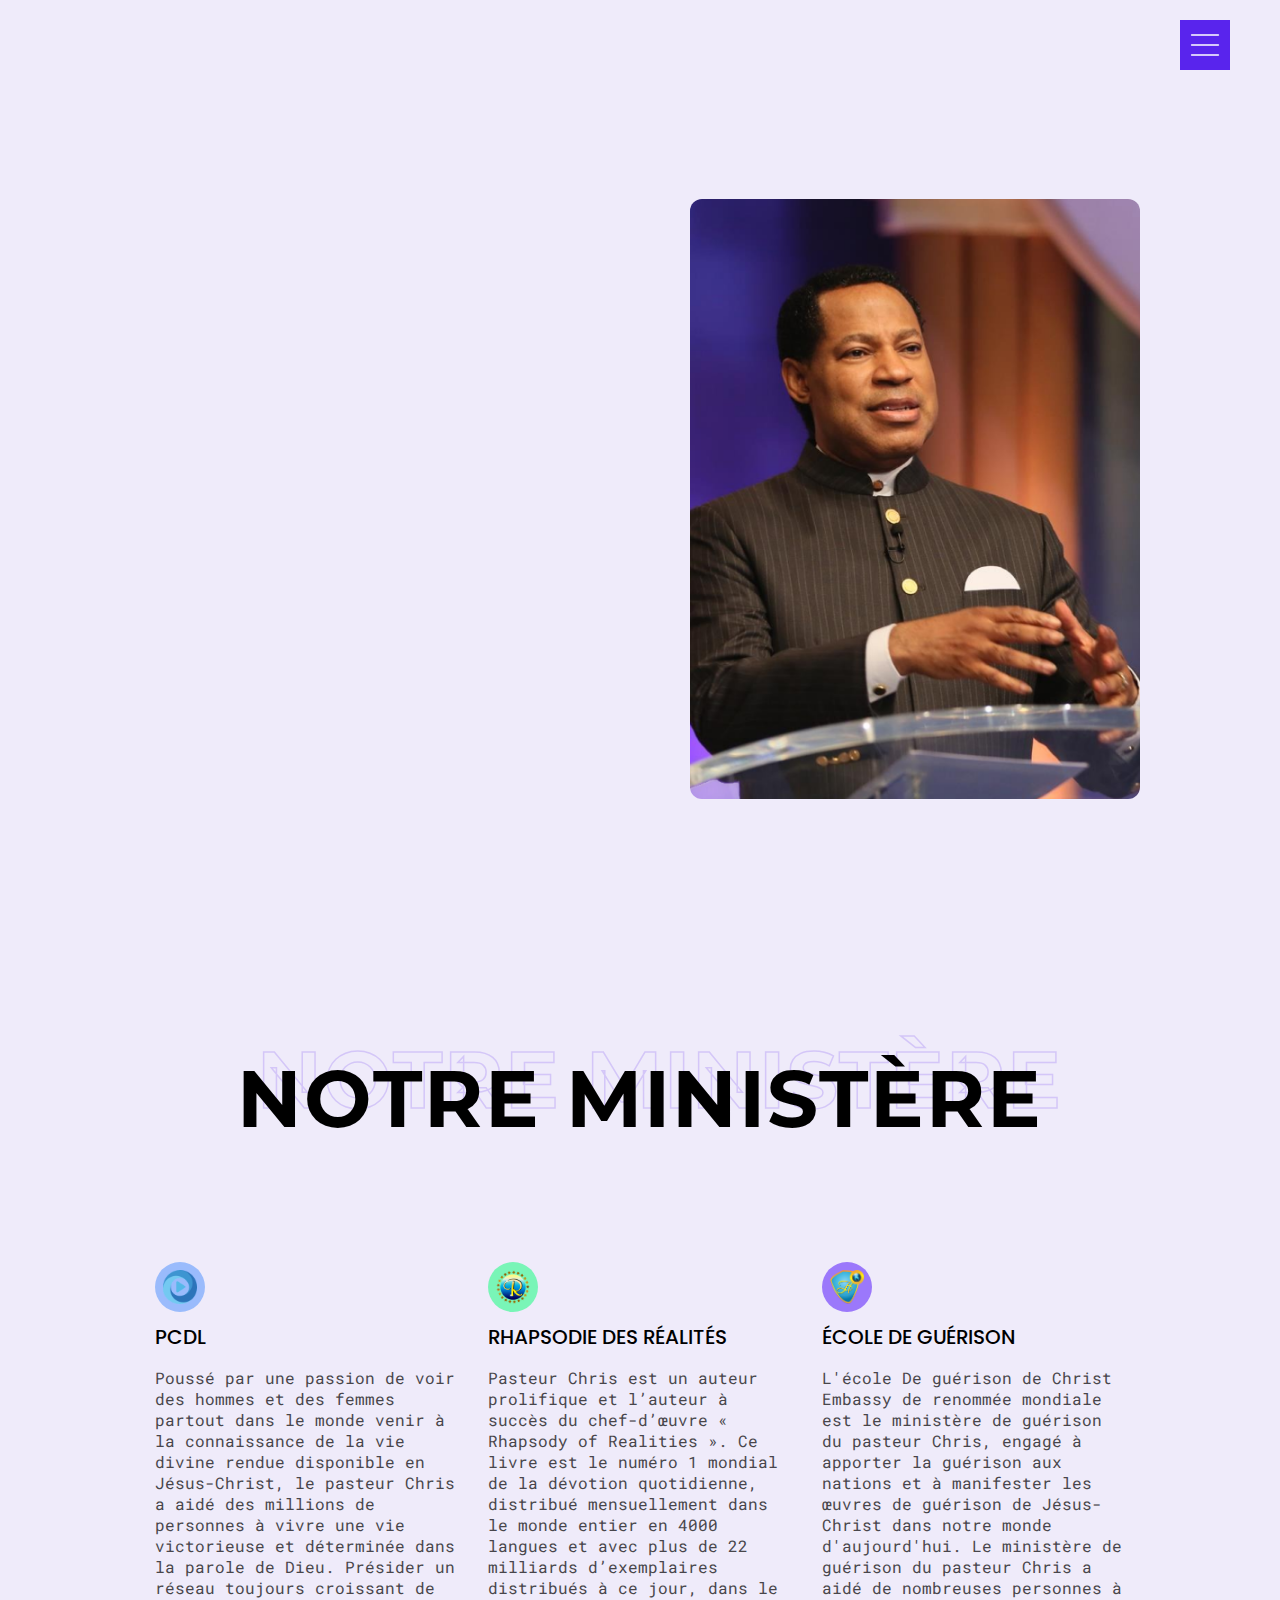
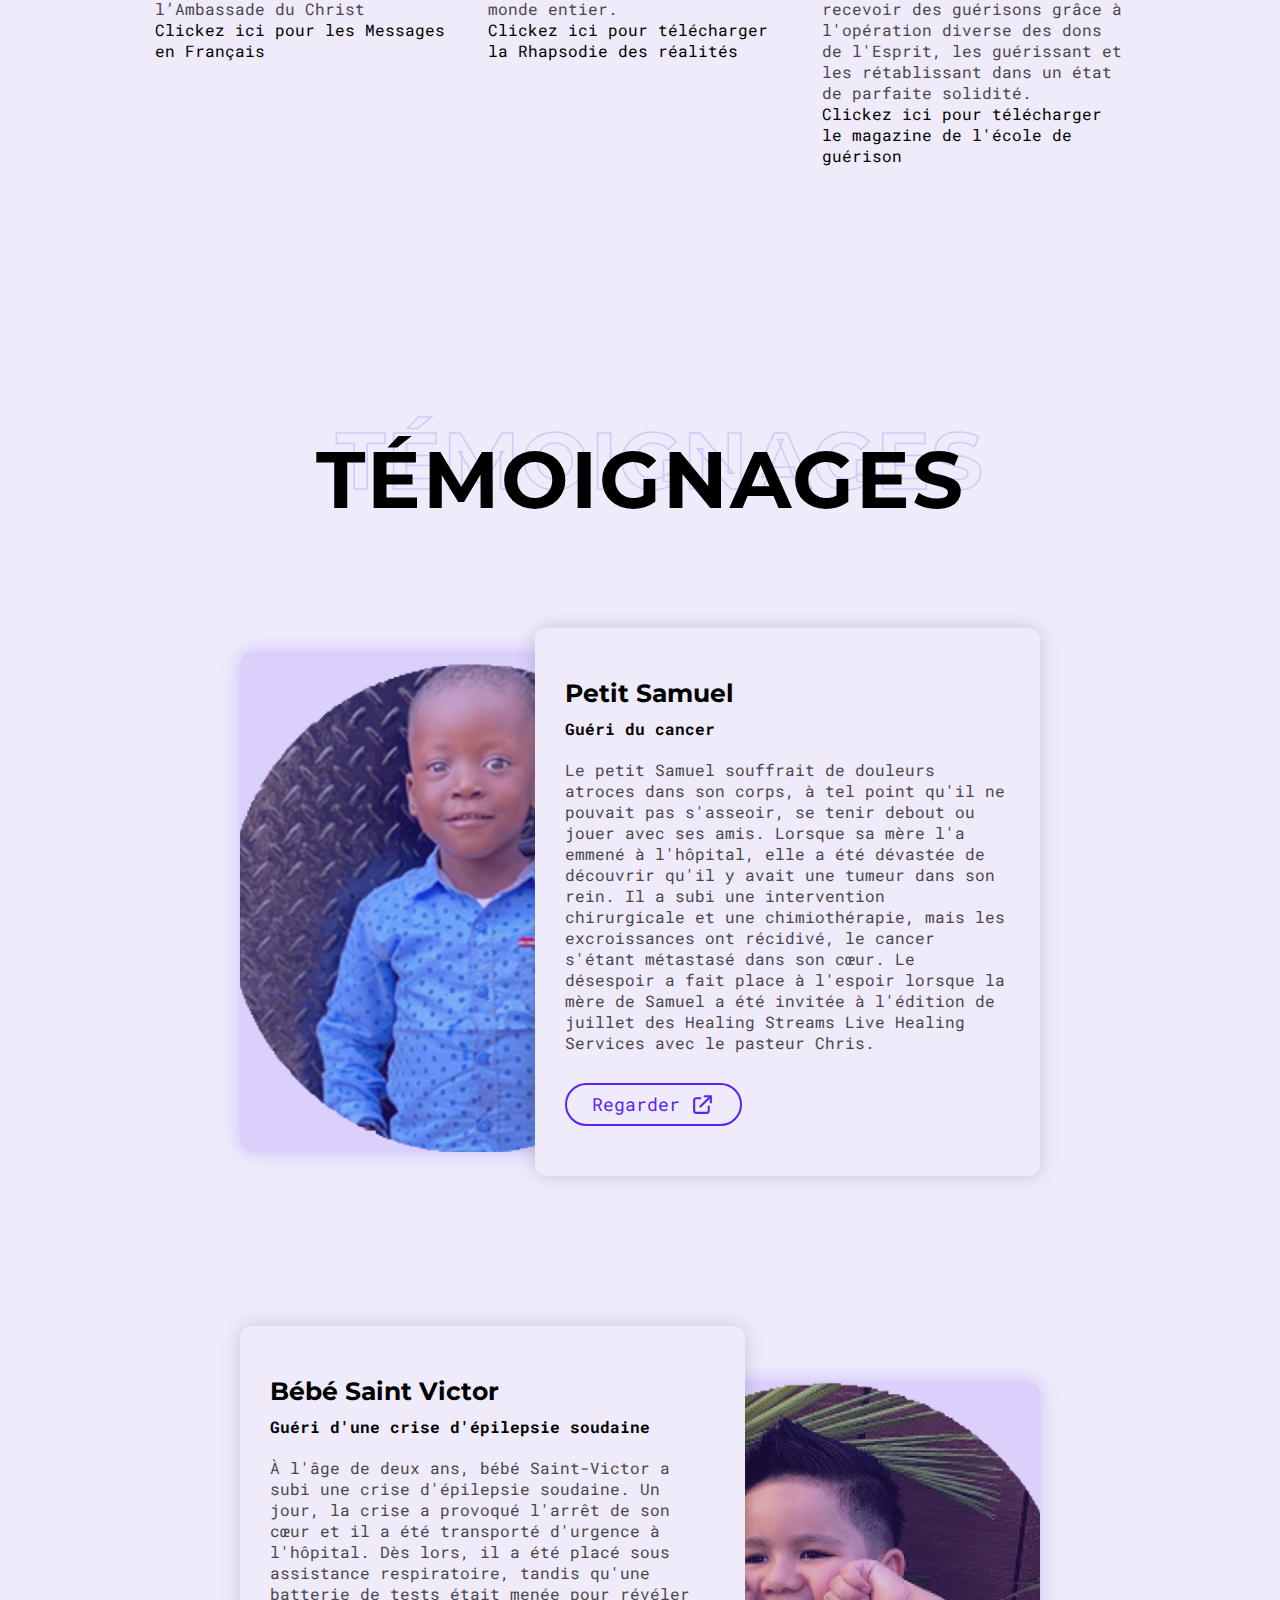
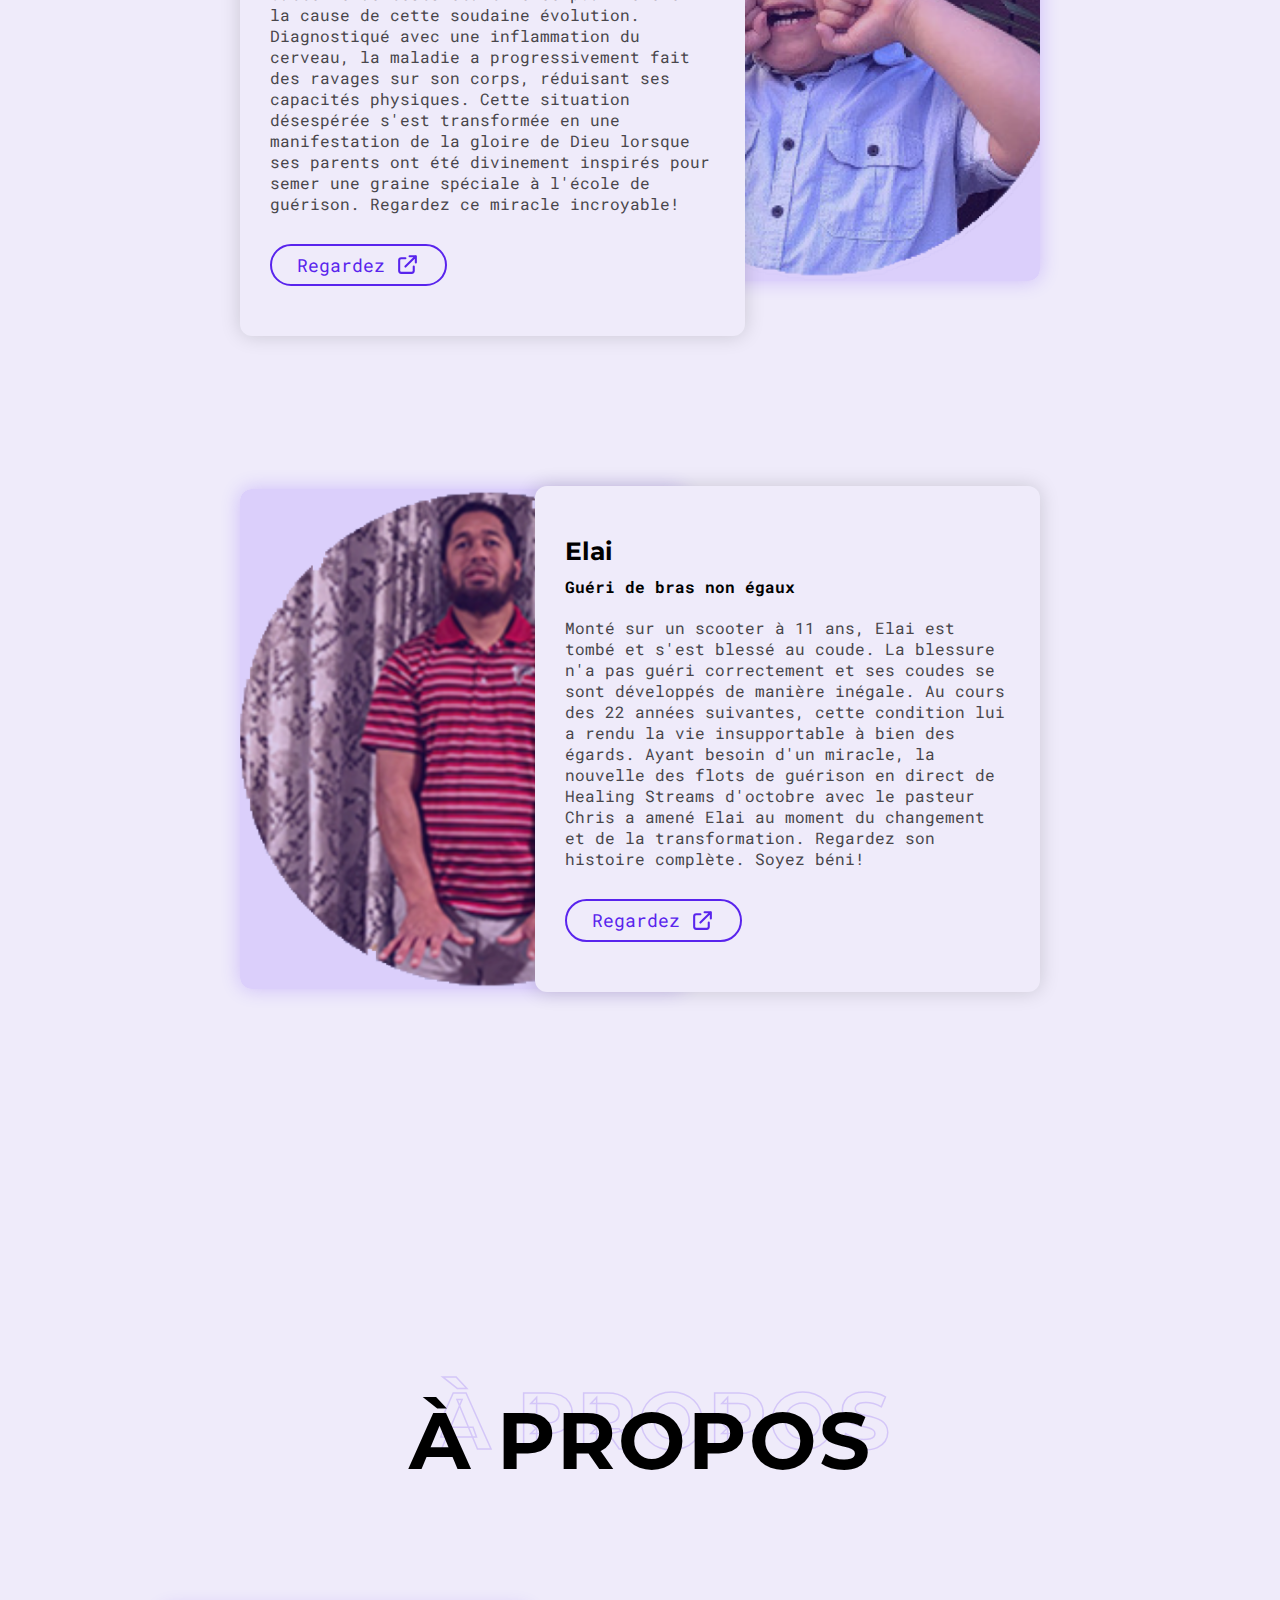
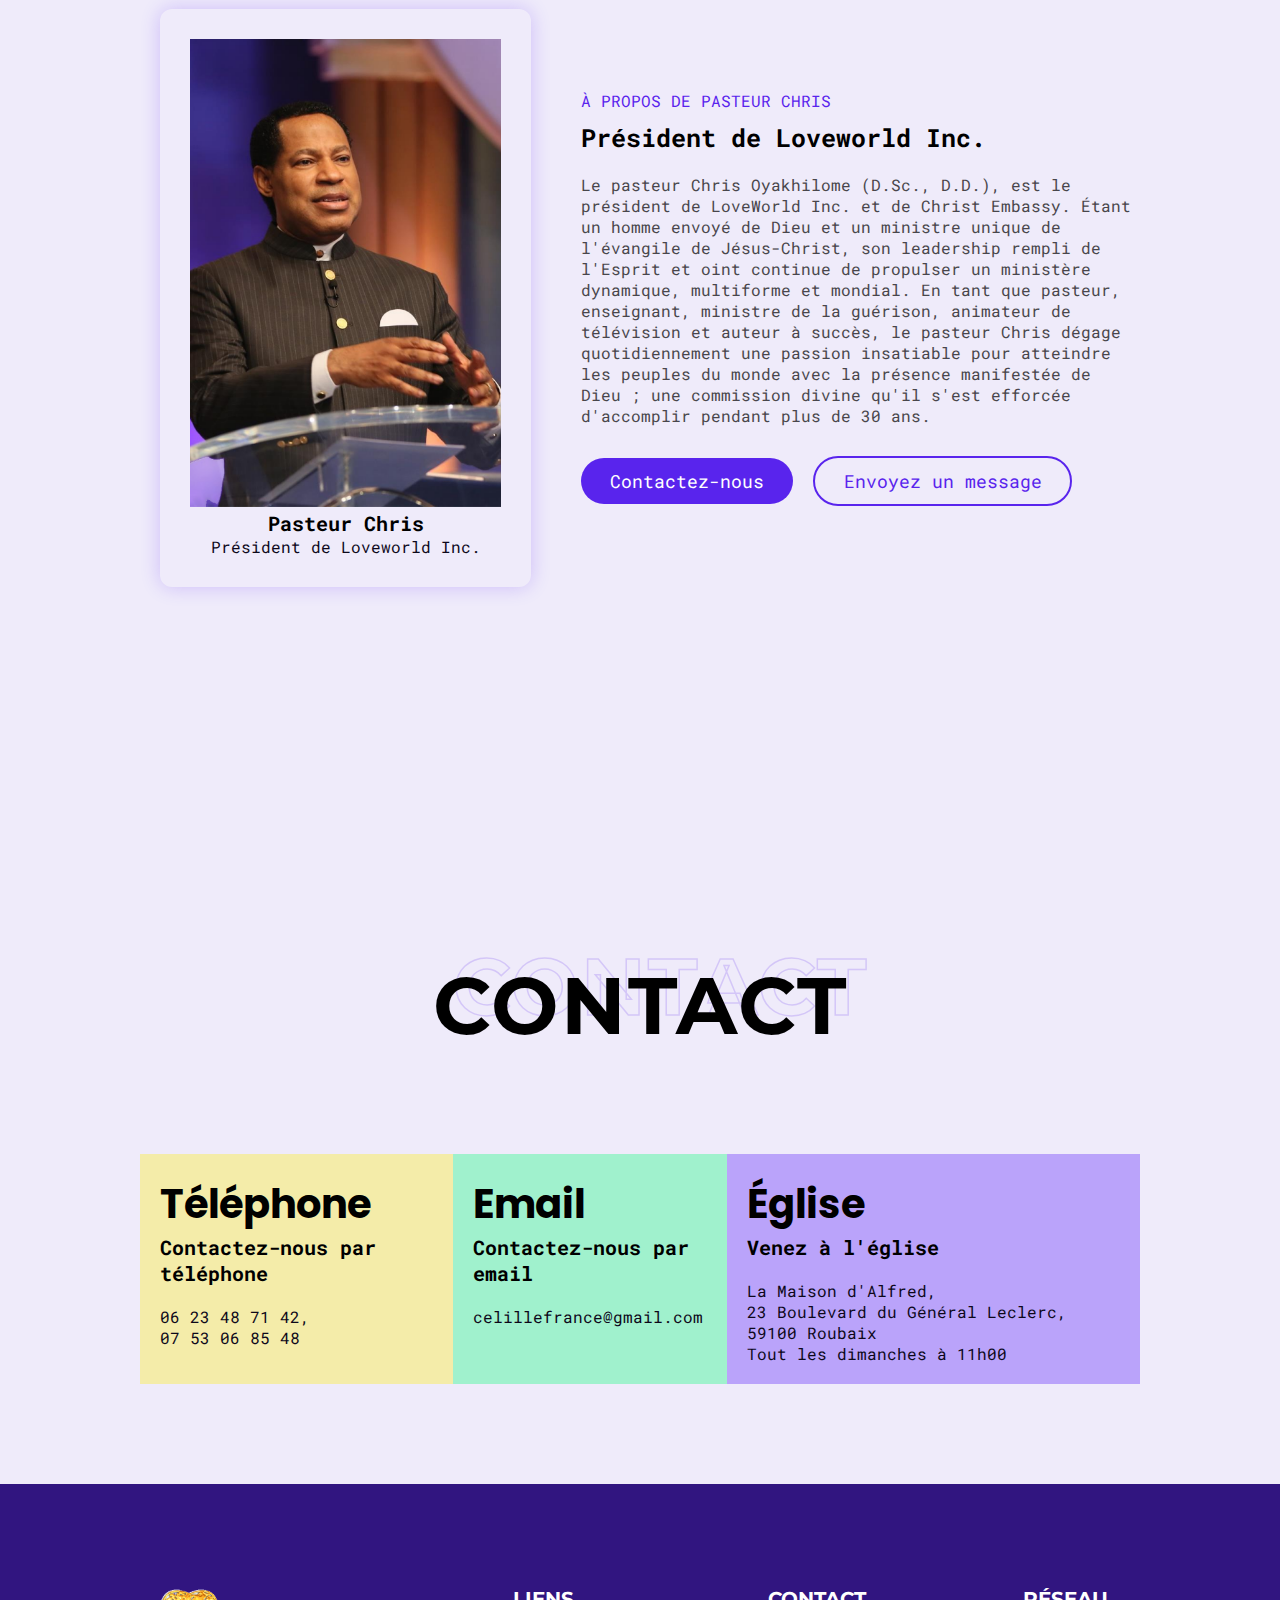
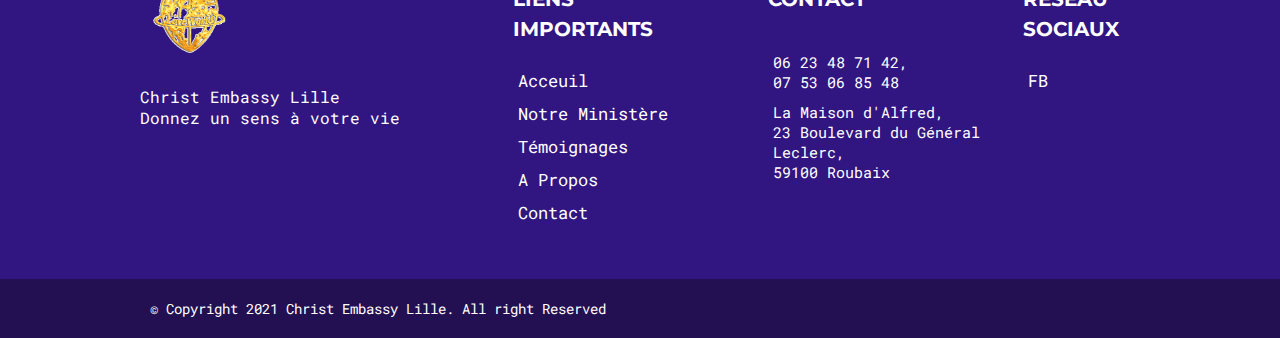
<file: index.html>
<!DOCTYPE html>
<html lang="en">

<head>
  <meta charset="UTF-8">
  <meta name="viewport" content="width=device-width, initial-scale=1.0">
  <title>Bienvenue à Christ Embassy Lille</title>
  <link rel="shortcut icon" href="BLW.png" type="image/x-icon">
  <link rel="stylesheet" href="style.css">
</head>

<body>
  <!-- Scroll Top Button -->
  <div class="scroll-top">
    <svg xmlns="http://www.w3.org/2000/svg" fill="none" viewBox="0 0 24 24" stroke="currentColor">
      <path stroke-linecap="round" stroke-linejoin="round" stroke-width="2" d="M8 7l4-4m0 0l4 4m-4-4v18" />
    </svg>
  </div>
  <!-- Navigation -->
  <section id="navigation">
    <div class="nav-icon">
      <svg xmlns="http://www.w3.org/2000/svg" fill="none" viewBox="0 0 24 24" stroke="currentColor">
        <path stroke-linecap="round" stroke-linejoin="round" stroke-width="1" d="M4 6h16M4 12h16M4 18h16" />
      </svg>
    </div>
  </section>
  <div id="nav-content">
    <div class="close-btn">
      <svg xmlns="http://www.w3.org/2000/svg" fill="none" viewBox="0 0 24 24" stroke="currentColor">
        <path stroke-linecap="round" stroke-linejoin="round" stroke-width="2" d="M6 18L18 6M6 6l12 12" />
      </svg>
    </div>
    <div class="wrapper">
      <h2 class="section-heading">Menu</h2>
      <nav>
        <ul>
          <li><a data-text="Acceuil" href="#hero">Acceuil</a></li>
          <li><a data-text="Notre Ministère" href="#services">Notre Ministère</a></li>
          <li><a data-text="Témoignages" href="#projects">Témoignages</a></li>
          <li><a data-text="A Propos" href="#about">A Propos</a></li>
          <li><a data-text="Contact" href="#contact">Contact</a></li>
        </ul>
      </nav>
    </div>
  </div>

  <!-- Hero section -->
  <section id="hero">
    <div class="container">
      <div class="left">
        <p class="subheading">Bienvenue à</p>
        <h2 class="heading">
          <div class="wrapper"><span>Christ</span></div>
          <div class="wrapper"><span>Embassy</span></div>
          <div class="wrapper"><span>Lille</span></div>
        </h2>
        <p class="desc"></p>
        <div class="buttons">
          <a href="#about" class="primary-btn">Découvrir</a>
          <a href="#">
            <svg xmlns="http://www.w3.org/2000/svg" fill="none" viewBox="0 0 24 24" stroke="currentColor">
              <path stroke-linecap="round" stroke-linejoin="round" stroke-width="1"
                d="M14.752 11.168l-3.197-2.132A1 1 0 0010 9.87v4.263a1 1 0 001.555.832l3.197-2.132a1 1 0 000-1.664z" />
              <path stroke-linecap="round" stroke-linejoin="round" stroke-width="1"
                d="M21 12a9 9 0 11-18 0 9 9 0 0118 0z" />
            </svg>
          </a>
        </div>
      </div>
      <div class="right">
        <img src="Pst Chris.png" alt="">
      </div>
    </div>
  </section>

  <!-- services Section -->
  <section id="services">
    <div class="container">
      <h2 class="section-heading" data-outline="Notre Ministère">Notre Ministère</h2>
      <div class="all-items">
        <div class="item">
          <div class="icon">
            <img src="Pcdl.png">
          </div>
          <h3 class="item-heading">PCDL</h3>
          <p class="item-desc">Poussé par une passion de voir des hommes et des femmes partout dans le monde venir à la connaissance de la vie divine rendue disponible en Jésus-Christ, le pasteur Chris a aidé des millions de personnes à vivre une vie victorieuse et déterminée dans la parole de Dieu. Présider un réseau toujours croissant de l’Ambassade du Christ <br> <a href="https://christ-embassy-church.github.io/pcdl" target="blank">Clickez ici pour les Messages en Français </a> </p>
        </div>
        <div class="item">
          <div class="icon">
            <img src="RHAPSODY.png">
          </div>
          <h3 class="item-heading">RHAPSODIE DES RÉALITÉS</h3>
          <p class="item-desc">
            Pasteur Chris est un auteur prolifique et l’auteur à succès du chef-d’œuvre « Rhapsody of Realities ». Ce livre est le numéro 1 mondial de la dévotion quotidienne, distribué mensuellement dans le monde entier en 4000 langues et avec plus de 22 milliards d’exemplaires distribués à ce jour, dans le monde entier. <br> <a href="December 2021 French Inner.pdf" target="blank2">Clickez ici pour télécharger la Rhapsodie des réalités </a> </p>
        </div>
        <div class="item">
          <div class="icon">
            <img src="HS.png" alt="HS">
          </div>
          <h3 class="item-heading">école de guérison</h3>
          <p class="item-desc">L'école De guérison de Christ Embassy de renommée mondiale est le ministère de guérison du pasteur Chris, engagé à apporter la guérison aux nations et à manifester les œuvres de guérison de Jésus-Christ dans notre monde d'aujourd'hui. Le ministère de guérison du pasteur Chris a aidé de nombreuses personnes à recevoir des guérisons grâce à l'opération diverse des dons de l'Esprit, les guérissant et les rétablissant dans un état de parfaite solidité. <br> <a href="french_dec2021.pdf" target="blank3">Clickez ici pour télécharger le magazine de l'école de guérison </a> </p>
        </div>
      </div>
    </div>
  </section>
<!-- projects -->
  <section id="projects">
    <div class="container">
      <h2 class="section-heading" data-outline="Témoignages">Témoignages</h2>
      <div class="all-items">
        <div class="item">
          <div class="left">
            <div class="img">
              <img src="Petit Samuel.png" alt="">
            </div>
          </div>
          <div class="right">
            <h2 class="project-title">Petit Samuel</h2>
            <h3 class="project-sub-title">Guéri du cancer</h3>
            <p class="project-desc">Le petit Samuel souffrait de douleurs atroces dans son corps, à tel point qu'il ne pouvait pas s'asseoir, se tenir debout ou jouer avec ses amis. Lorsque sa mère l'a emmené à l'hôpital, elle a été dévastée de découvrir qu'il y avait une tumeur dans son rein. Il a subi une intervention chirurgicale et une chimiothérapie, mais les excroissances ont récidivé, le cancer s'étant métastasé dans son cœur. Le désespoir a fait place à l'espoir lorsque la mère de Samuel a été invitée à l'édition de juillet des Healing Streams Live Healing Services avec le pasteur Chris.</p>
            <div class="buttons">
              <a href="Testimony/index.html" target="_blank4" class="primary-btn outline external-link"> <span>Regarder</span>
                <svg xmlns="http://www.w3.org/2000/svg" fill="none" viewBox="0 0 24 24" stroke="currentColor">
                  <path stroke-linecap="round" stroke-linejoin="round" stroke-width="2"
                    d="M10 6H6a2 2 0 00-2 2v10a2 2 0 002 2h10a2 2 0 002-2v-4M14 4h6m0 0v6m0-6L10 14" />
                </svg>
              </a>
            </div>

          </div>
        </div>
        <div class="item">
          <div class="left">
            <div class="img">
              <img src="Bébé Saint-Victor.png" alt="">
            </div>
          </div>
          <div class="right">
            <h2 class="project-title">Bébé Saint Victor
            </h2>
            <h3 class="project-sub-title">Guéri d'une crise d'épilepsie soudaine
            </h3>
            <p class="project-desc">À l'âge de deux ans, bébé Saint-Victor a subi une crise d'épilepsie soudaine. Un jour, la crise a provoqué l'arrêt de son cœur et il a été transporté d'urgence à l'hôpital. Dès lors, il a été placé sous assistance respiratoire, tandis qu'une batterie de tests était menée pour révéler la cause de cette soudaine évolution. Diagnostiqué avec une inflammation du cerveau, la maladie a progressivement fait des ravages sur son corps, réduisant ses capacités physiques. Cette situation désespérée s'est transformée en une manifestation de la gloire de Dieu lorsque ses parents ont été divinement inspirés pour semer une graine spéciale à l'école de guérison. Regardez ce miracle incroyable!</p>
            <div class="buttons">
              <a href="Testimony - 2/index.html" target="5" class="primary-btn outline external-link"> <span>Regardez</span>
                <svg xmlns="http://www.w3.org/2000/svg" fill="none" viewBox="0 0 24 24" stroke="currentColor">
                  <path stroke-linecap="round" stroke-linejoin="round" stroke-width="2"
                    d="M10 6H6a2 2 0 00-2 2v10a2 2 0 002 2h10a2 2 0 002-2v-4M14 4h6m0 0v6m0-6L10 14" />
                </svg>
              </a>
            </div>
          </div>
        </div>
        <div class="item">
          <div class="left">
            <div class="img">
              <img src="Elai.png" alt="">
            </div>
          </div>
          <div class="right">
            <h2 class="project-title">Elai
            </h2>
            <h3 class="project-sub-title">Guéri de bras non égaux
            </h3>
            <p class="project-desc">Monté sur un scooter à 11 ans, Elai est tombé et s'est blessé au coude. La blessure n'a pas guéri correctement et ses coudes se sont développés de manière inégale. Au cours des 22 années suivantes, cette condition lui a rendu la vie insupportable à bien des égards. Ayant besoin d'un miracle, la nouvelle des flots de guérison en direct de Healing Streams d'octobre avec le pasteur Chris a amené Elai au moment du changement et de la transformation. Regardez son histoire complète. Soyez béni!</p>
            <div class="buttons">
              <a href="Testimony - 3/index.html" target="5" class="primary-btn outline external-link"> <span>Regardez</span>
                <svg xmlns="http://www.w3.org/2000/svg" fill="none" viewBox="0 0 24 24" stroke="currentColor">
                  <path stroke-linecap="round" stroke-linejoin="round" stroke-width="2"
                    d="M10 6H6a2 2 0 00-2 2v10a2 2 0 002 2h10a2 2 0 002-2v-4M14 4h6m0 0v6m0-6L10 14" />
                </svg>
              </a>
            </div>
          </div>
        </div>
        
      </div>
    </div>
  </section>
<section id="about">
    <div class="container">
      <h2 class="section-heading" data-outline="à propos">à propos</h2>
      <div class="wrapper">
        <div class="left">
          <div class="card">
            <div class="img">
              <img src="Pst Chris.png" alt="">
            </div>
            
            <h3 class="card-name">Pasteur Chris</h3>
            <p class="card-sub-title">Président de Loveworld Inc.</p>
          </div>
        </div>
        <div class="right">
          <p class="subheading">À PROPOS DE PASTEUR CHRIS</p>
          <h2 class="slogan">Président de Loveworld Inc.</h2>
          <p class="right-text">Le pasteur Chris Oyakhilome (D.Sc., D.D.), est le président de LoveWorld Inc. et de Christ Embassy. Étant un homme envoyé de Dieu et un ministre unique de l'évangile de Jésus-Christ, son leadership rempli de l'Esprit et oint continue de propulser un ministère dynamique, multiforme et mondial. En tant que pasteur, enseignant, ministre de la guérison, animateur de télévision et auteur à succès, le pasteur Chris dégage quotidiennement une passion insatiable pour atteindre les peuples du monde avec la présence manifestée de Dieu ; une commission divine qu'il s'est efforcée d'accomplir pendant plus de 30 ans.
          </p>
          <div class="buttons">
            <a href="#stats" class="primary-btn">Contactez-nous</a>
            <a href="https://forms.gle/mLkgra75zP4M5UWJ6" target="blank7" class="primary-btn outline">Envoyez un message</a>
          </div>
        </div>
      </div>
    </div>
  </section>

  
  <!-- stats Section -->
  <section id="stats">
    <div class="container">
      <h2 class="section-heading" data-outline="Contact">Contact</h2>
      <div class="all-items">
        <div class="item">
          <h2 class="number">Téléphone</h2>
          <h3 class="stats-sub-heading">Contactez-nous par téléphone</h3>
          <p> 06 23 48 71 42, <br> 07 53 06 85 48</p>
        </div>
        <div class="item">
          <h2 class="number">Email</h2>
          <h3 class="stats-sub-heading">Contactez-nous par email</h3>
          <p>celillefrance@gmail.com</p>
        </div>
        <div class="item">
          <h2 class="number">Église</h2>
          <h3 class="stats-sub-heading">Venez à l'église</h3>
          <p>La Maison d'Alfred, <br> 23 Boulevard du Général Leclerc, 59100 Roubaix  <br> Tout les dimanches à 11h00 </p>
        </div>
      </div>
    </div>
  </section>
  <!-- END Stats Section -->



  <!-- About -->
  

  <!-- Footer Section -->
  <section id="footer">
    <div class="container">
      <footer>
        <div class="col-1">
          <div class="logo"><a href="#">
              <img src="BLW.png" alt="">
            </a></div>
          <p> Christ Embassy Lille <br> Donnez un sens à votre vie</p>
        </div>
        <div class="col-2">
          <h2 class="column-heading">Liens<br>Importants</h2>
          <ul>
            <li><a href="#hero">Acceuil</a></li>
            <li><a href="#services">Notre Ministère</a></li>
            <li><a href="#projects">Témoignages</a></li>
            <li><a href="#about">A Propos</a></li>
            <li><a href="#contact">Contact</a></li>
          </ul>
        </div>
        <div class="col-3">
          <h2 class="column-heading">Contact<br></h2>
          <ul>
            <li><a href="#footer"></a></li>
            <li><a href="#footer">06 23 48 71 42, <br> 07 53 06 85 48</a></li>
            <li><a href="#footer">La Maison d'Alfred, <br>
              23 Boulevard du Général Leclerc, <br> 59100 Roubaix</a></li>
          </ul>
        </div>
        <div class="col-4">
          <h2 class="column-heading">Réseau<br>Sociaux</h2>
          <ul>
            <li><a href="https://www.facebook.com/Christ-Embassy-lille-103049925173415/" target="blank6">FB</a></li>
          </ul>
        </div>
      </footer>
    </div>
  </section>
  <section id="copyright">
    <div class="container">
      <p> &copy; Copyright 2021 Christ Embassy Lille. All right Reserved</p>
    </div>
  </section>

  <script src="./app.js"></script>
</body>

</html>
</file>
<file: style.css>
@import url('https://fonts.googleapis.com/css2?family=Montserrat:wght@700;900&family=Roboto+Mono:wght@300;500&family=Poppins:wght@600&display=swap');

/* variables */
:root {
	--primary-color: #5924ed;
	--secondary-black: #0d081a;
	--secondary-gray: #48464b;
	--body-bg: #efebfa;
}

/* global styles */
* {
	padding: 0;
	margin: 0;
	box-sizing: border-box;
}
html {
	font-family: 'Roboto Mono';
	font-size: 10px;
	scroll-behavior: smooth;
}
body {
	background-color: var(--body-bg);
}
img {
	width: 100%;
	height: 100%;
}
a {
	color: black;
	text-decoration: none;
}

section {
	display: flex;
	align-items: center;
	justify-content: center;
}
.container {
	width: 90%;
	margin: 0 auto;
	max-width: 1000px;
}
p {
	font-size: 1.6rem;
	color: var(--secondary-black);
}
.section-heading {
	font-size: clamp(2rem, 10vw, 8rem);
	text-transform: uppercase;
	font-family: 'Montserrat';
	letter-spacing: 0.2rem;
	text-align: center;
	position: relative;
	margin-bottom: 10rem;
}
.section-heading::before {
	content: attr(data-outline);
	position: absolute;
	left: 2%;
	top: -20%;
	width: 100%;

	text-align: center;
	text-transform: uppercase;
	font-family: 'Montserrat';
	letter-spacing: 0.2rem;

	color: transparent;
	/* -webkit-text-stroke: 1.5px rgba(0, 0, 0, 0.103); */
	-webkit-text-stroke: 1.5px #5a24ed2f;
	z-index: -1;
}
.buttons {
	margin-top: 3rem;
	display: flex;
	align-items: center;
	justify-content: flex-start;
	gap: 2rem;
}
.primary-btn {
	display: inline-block;
	background-color: var(--primary-color);
	color: white;
	font-size: 1.8rem;
	padding: 0.6em 1.6em;
	border-radius: 50px;
}
.buttons .primary-btn.outline {
	background-color: transparent;
	border: 2px solid var(--primary-color);
	color: var(--primary-color);
}
.buttons svg {
	width: 50px;
	color: var(--primary-color);
}

/* scroll Top/Up Button */
.scroll-top {
	z-index: 100;
	height: 60px;
	width: 60px;
	background-color: white;
	position: fixed;
	bottom: 10px;
	right: 10px;
	cursor: pointer;
	border-radius: 6px;
	box-shadow: 0px 0px 20px rgba(71, 40, 182, 0.226);
	/* hover effect default */
	transform: scale(0.9);
	transition: 0.3s ease-in-out transform;
	/* for centering the icon */
	/* display: flex; */
	display: none;
	align-items: center;
	justify-content: center;
}
.scroll-top svg {
	width: 50%;
	color: black;
	pointer-events: none;
}

.scroll-top:hover {
	transform: scale(1);
}

/* Navigation Section */
#navigation {
	position: fixed;
	right: 50px;
	height: auto;
	top: 20px;
	z-index: 100;
}
#navigation .nav-icon {
	width: 50px;
	height: 50px;
	margin: 0 auto;
	margin-right: 0;
	cursor: pointer;
	background-color: var(--primary-color);
	display: flex;
	align-items: center;
	justify-content: center;
}
#navigation .nav-icon svg {
	width: 80%;
	color: white;
}
#nav-content {
	position: fixed;
	right: 0;
	width: 80%;
	max-width: 800px;
	height: 100%;
	z-index: 100;
	background-color: var(--secondary-black);
	color: white;
	display: flex;
	align-items: center;
	justify-content: center;
	overflow: hidden;
	transform: translateX(100%);
	transition: 0.3s ease transform;
}
#nav-content.show {
	transform: translateX(0);
	box-shadow: -6px 0px 29px 7px #000000a3;
}
#nav-content .section-heading {
	text-align: left;
}
#nav-content .section-heading::before {
	content: 'Menu';
	text-align: left;
	-webkit-text-stroke: 1.5px #afadad25;
}
#nav-content .wrapper {
	width: 70%;
	position: relative;
}
#nav-content ul {
	list-style: none;
	text-align: left;
}
#nav-content ul li {
	margin-bottom: 2rem;
}
#nav-content ul li a {
	display: inline-block;
	width: 100%;
	color: white;
	font-size: 5rem;
	font-family: 'Montserrat';
	/* position: relative; */
}
#nav-content ul li a::after {
	content: attr(data-text);
	pointer-events: none;
	position: absolute;
	right: -150px;
	bottom: 30%;
	width: 100%;
	color: transparent;
	-webkit-text-stroke: 1.5px #afadad25;
	opacity: 0;
	transition: 0.3s ease;
	transition-property: opacity, transform;
	z-index: -1;
	text-align: center;
	transform: rotate(90deg) scale(3);
}
#nav-content ul li a:hover::after {
	opacity: 1;
	transform: scale(3) translateY(10px) rotate(90deg);
}
#nav-content .close-btn {
	position: absolute;
	left: 10px;
	top: 10px;
	color: white;
	width: 40px;
	height: 40px;
	background-color: var(--primary-color);
	display: flex;
	align-items: center;
	justify-content: center;
	border-radius: 50%;
	cursor: pointer;
	transition: 0.3s ease background-color;
}
#nav-content .close-btn:hover {
	background-color: crimson;
}
#nav-content .close-btn svg {
	width: 80%;
}
@media only screen and (max-width: 768px) {
	#navigation {
		right: 10px;
		top: 10px;
	}
	#nav-content nav ul li a::after {
		display: none;
	}
	#nav-content .section-heading {
		text-align: right;
		margin-bottom: 5rem;
	}
	#nav-content .section-heading::before {
		text-align: right;
	}
	#nav-content nav ul {
		text-align: right;
	}
	#nav-content nav ul li a {
		font-size: 2.5rem;
	}
	#nav-content .wrapper {
		width: 90%;
	}
}

/* Hero section Styles */
#hero {
	height: 100vh;
	width: 100%;
	padding-top: 10rem;
}
#hero .container {
	display: flex;
	align-items: center;
	justify-content: center;
}
#hero .container .left {
	flex: 6;
	/* padding-right: 3rem; */
}
#hero .container .right {
	flex: 8;
}

#hero .left .subheading {
	font-size: 1.8rem;
	font-weight: 500;
	text-transform: uppercase;
	color: var(--primary-color);
	animation: fade 0.3s ease-in forwards;
	animation-delay: 1.1s;
	opacity: 0;
}
#hero .left .heading {
	font-size: 6rem;
	font-family: 'Montserrat';
	font-weight: 900;
	/* max-width: 400px; */
	overflow: hidden;
}
#hero .left .heading .wrapper {
	/* position: relative; */
	overflow: hidden;
	/* border: 1px solid red; */
}
#hero .left .heading .wrapper span {
	position: relative;
	bottom: -70px;
	animation: reveal 1s ease-in-out forwards;
}
@keyframes reveal {
	0% {
		bottom: -70px;
	}
	100% {
		bottom: 0px;
	}
}
@keyframes fade {
	0% {
		opacity: 0;
	}
	100% {
		opacity: 1;
	}
}
#hero .left .desc {
	margin-top: 2.5rem;
	max-width: 400px;
	animation: fade 0.3s ease-in forwards;
	animation-delay: 1.1s;
	opacity: 0;
}
#hero .left .buttons {
	animation: fade 0.3s ease-in forwards;
	animation-delay: 1.1s;
	opacity: 0;
}

#hero .right {
	text-align: right;
}
#hero .right img {
	width: 100%;
	max-width: 450px;
	height: 600px;
	object-fit: cover;
	object-position: 50% 30%;
	border-radius: 12px;
}

@media only screen and (max-width: 768px) {
	html {
		font-size: 9px;
	}
	#hero .container {
		flex-direction: column-reverse;
	}
	#hero .container .right {
		text-align: center;
		flex: 1;
		margin-bottom: 2rem;
	}
	#hero .container .left {
		text-align: center;
		padding-right: 0;
		flex: 1;
		height: fit-content;
	}
	#hero .left .buttons {
		justify-content: center;
	}
	#hero .left .heading {
		font-size: 4rem;
		margin: 0 auto;
	}
	#hero .container .left .desc {
		margin: 0 auto;
		margin-top: 2rem;
	}
	#hero .right img {
		width: 100%;
		height: 400px;
	}
}
@media only screen and (max-width: 950px) {
	#hero .container .right {
		flex: 6;
	}
}

/* Services Section */
#services {
	padding: 15rem 0;
}

#services .all-items {
	display: flex;
	align-items: flex-start;
	justify-content: center;
}
#services .item {
	padding: 1.5rem;
	transition: 0.3s ease-in-out background-color;
	border-radius: 12px;
	flex: 1;
}
#services .item:nth-child(1):hover {
	background-color: rgb(8 69 241 / 35%);
}
#services .item:nth-child(2):hover {
	background-color: rgba(0, 255, 115, 0.151);
}
#services .item:nth-child(3):hover {
	background-color: #cbbef093;
}
#services .item .icon {
	width: 50px;
	height: 50px;
	padding: 0.8rem;
	background-color: rgba(255, 0, 0, 0.24);
	border-radius: 50%;
	margin-bottom: 1rem;
}
#services .item-heading {
	font-weight: 500;
	font-size: 2rem;
	text-transform: uppercase;
	/* text-transform: uppercase; */
	margin-bottom: 1.5rem;
	font-family: 'Poppins';
}
#services .item-desc {
	color: var(--secondary-gray);
}
#services .item:nth-child(1) .icon {
	background-color: rgb(7 106 255 / 37%);
}
#services .item:nth-child(2) .icon {
	background-color: rgba(0, 255, 115, 0.493);
}
#services .item:nth-child(3) .icon {
	background-color: #4705fc80;
}
@media only screen and (max-width: 768px) {
	#services .all-items {
		flex-direction: column;
		text-align: center;
	}
	#services .item .icon {
		margin: 0 auto;
		margin-bottom: 1rem;
	}
	#services .item {
		margin: 2rem 0;
	}
	#services .item:nth-child(1) {
		background-color: rgb(8 69 241 / 35%);
	}
	#services .item:nth-child(2) {
		background-color: rgba(0, 255, 115, 0.151);
	}
	#services .item:nth-child(3) {
		background-color: #cbbef093;
	}
}

#testimonial {
	padding: 15rem 0;
	overflow-x: hidden;
}
#testimonial .all-items {
	display: flex;
	align-items: center;
	justify-content: center;
	gap: 3rem;
}
#testimonial .item {
	text-align: center;
	position: relative;
	padding: 20px;
}
#testimonial .item:nth-of-type(1),
#testimonial .item:nth-of-type(3) {
	flex: 3;
	transform: scale(0.8);
}
#testimonial .item:nth-of-type(2) {
	flex: 4;
}

#testimonial .item::after {
	content: '';
	position: absolute;
	height: 120%;
	width: 100%;
	/* border: 1px solid var(--primary-color); */
	left: 0;
	top: 45px;
	z-index: -1;

	/* border-radius: 20px 50px 100px 50px; */
	box-shadow: 0px 0px 20px 0px #4705fc1f;
}
#testimonial .item:nth-of-type(2)::after {
	transform: skew(350deg, 354deg);
	border-radius: 26px 67px 35px 67px;
	height: 100%;
}


#testimonial .img {
	width: 80px;
	height: 80px;
	border-radius: 50%;
	overflow: hidden;
	margin: 0 auto;
	margin-bottom: 2rem;
}
#testimonial .img img {
	object-fit: cover;
}
#testimonial .testimonial-heading {
	font-size: 2.4rem;
	text-transform: uppercase;
	font-family: 'Montserrat';
	margin-bottom: 0.5rem;
}
#testimonial .testimonial-sub-heading {
	font-size: 1.6rem;
	margin-bottom: 1rem;
	color: var(--secondary-gray);
}
#testimonial .icon {
	max-width: 25px;
	margin: 1.5rem auto;
	opacity: 0.5;
	color: var(--primary-color);
}
#testimonial .testimonial-desc {
	color: var(--secondary-gray);
}
@media only screen and (max-width: 950px) {
	#testimonial .all-items {
		flex-direction: column;
		max-width: 400px;
		margin: 0rem auto;
		gap: 50px;
	}
}

/* Stats Section Style*/
#stats {
	padding: 20rem 0 10rem 0;
}

#stats .all-items {
	display: flex;
	align-items: stretch;
	justify-content: center;
}
#stats .all-items .item {
	padding: 2rem;
}
#stats .number {
	font-family: 'Poppins';
	font-size: 4rem;
}
#stats .stats-sub-heading {
	font-size: 2rem;
	margin-bottom: 2rem;
}

#stats .all-items .item:nth-child(1) {
	background-color: rgba(255, 238, 0, 0.322);
}
#stats .all-items .item:nth-child(2) {
	background-color: rgba(0, 255, 115, 0.329);
}
#stats .all-items .item:nth-child(3) {
	background-color: #4705fc50;
}
@media only screen and (max-width: 768px) {
	#stats .all-items {
		flex-direction: column;
	}
}
/* About section  */
#about {
	padding: 15rem 0;
}
#about .wrapper {
	display: flex;
	align-items: center;
	justify-content: center;
	gap: 30px;
}
#about .left {
	padding: 2rem;
	text-align: center;
}
#about .left .card {
	box-shadow: 0px 0px 20px #4705fc33;
	padding: 3rem;
	border-radius: 12px;
	min-height: 400px;
}
#about .left .card-name {
	font-size: 2rem;
}

#about .subheading {
	color: var(--primary-color);
	margin-bottom: 1rem;
}
#about .right .slogan {
	font-size: 2.5rem;
	margin-bottom: 2rem;
}
#about .right .right-text {
	color: var(--secondary-gray);
}
@media only screen and (max-width: 768px) {
	#about .wrapper {
		flex-direction: column-reverse;
		text-align: center;
	}
	#about .right .buttons {
		flex-direction: column;
	}
	#about .right .buttons a {
		width: 100%;
		text-align: center;
	}
}

/* Projects Section */
#projects {
	padding: 10rem 0;
}
#projects .item {
	display: flex;
	align-items: center;
	justify-content: center;
	max-width: 800px;
	margin: 0 auto;
	margin-bottom: 15rem;
	/* gap: 2rem; */
}
#projects .item:nth-of-type(even) {
	flex-direction: row-reverse;
}
#projects .item .left {
	flex: 1;
}
#projects .item .right {
	margin-left: -150px;
	flex: 1;
	background-color: var(--body-bg);
	padding: 5rem 3rem;
	border-radius: 12px;
	box-shadow: 0px 0px 20px #00000028;
	z-index: 2;
}
#projects .item:nth-of-type(even) .right {
	margin-left: 0;
}
#projects .item:nth-of-type(even) .left {
	margin-left: -150px;
}
#projects .item .left .img {
	height: 500px;
	overflow: hidden;
	border-radius: 12px;
	overflow: hidden;
	box-shadow: 0px 0px 20px #4705fc33;
	position: relative;
}
#projects .item .left .img::after {
	content: '';
	position: absolute;
	left: 0;
	top: 0;
	height: 100%;
	width: 100%;
	background-color: #5a24ed38;
}
#projects .item .left .img img {
	object-fit: cover;
	transition: 0.3s ease transform;
}
#projects .item:hover .left .img img {
	transform: scale(1.1);
	z-index: 1;
}
#projects .item .right .project-title {
	font-size: 2.5rem;
	font-family: 'Montserrat';
	margin-bottom: 1rem;
}
#projects .item .right .project-sub-title {
	font-size: 1.6rem;
	margin-bottom: 2rem;
}
#projects .item .right .project-desc {
	color: var(--secondary-gray);
	margin-bottom: 3rem;
}
#projects .item .right .external-link {
	display: flex;
	align-items: center;
	justify-content: center;
	gap: 1rem;
	padding: calc(0.6em - 4px) calc(1.6em - 4px);
}
#projects .item .right .external-link svg {
	width: 25px;
}

@media only screen and (max-width: 768px) {
	#projects .item {
		flex-direction: column;
	}
	#projects .item .left {
		width: 100%;
	}
	#projects .item .right {
		margin-left: 0;
		width: 90%;
		margin-top: -150px;
	}
	#projects .item:nth-of-type(even) {
		flex-direction: column;
	}
	#projects .item:nth-of-type(even) .left {
		margin-left: 0;
	}
}
@media only screen and (max-width: 450px) {
	#projects .item .right .buttons {
		flex-direction: column;
	}
	#projects .item .right .buttons a {
		width: 100%;
		text-align: center;
	}
}

/* Contact Section */
#contact {
	padding: 10rem 0;
}
#contact .wrapper {
	display: flex;
	align-items: flex-start;
	justify-content: center;
	gap: 5rem;
}
#contact .wrapper .left {
	flex: 1;
}
#contact .wrapper .right {
	flex: 1;
}
#contact .left .contact-heading {
	font-family: 'Montserrat';
	font-size: 3rem;
	margin-bottom: 1rem;
}
#contact .left .contact-desc {
	color: var(--secondary-gray);
	margin-bottom: 4rem;
}
#contact .left .contact-info {
	margin-bottom: 5rem;
}
#contact .left .contact-info ul {
	list-style: none;
}
#contact .left .contact-info ul li {
	border-radius: 12px;
	overflow: hidden;
}
#contact .left .contact-info ul li a {
	display: flex;
	align-items: center;
	justify-content: flex-start;
	gap: 1rem;
	font-size: 2rem;
	padding: 1.5rem;
}

#contact .left .contact-info ul li:hover {
	background-color: var(--primary-color);
}
#contact .left .contact-info ul li:hover .icon {
	color: white;
}
#contact .left .contact-info ul li:hover .text {
	color: white;
}
#contact .left .contact-info ul li a .icon {
	width: 25px;
	color: var(--primary-color);
}
#contact .left .contact-info ul li a .text {
	color: var(--secondary-gray);
}
#contact .left .social-info ul {
	display: flex;
	list-style: none;
	font-size: 2rem;
	gap: 2rem;
}
#contact .left .social-info ul li a {
	color: var(--primary-color);
}
#contact .right .form-wrapper {
	background-color: var(--primary-color);
	max-width: 500px;
	margin: 0 auto;
	padding: 5rem;
	border-radius: 12px;
	color: white;
}
#contact .right .form-group {
	margin-bottom: 1rem;
}
#contact .right .form-group label {
	margin-bottom: 0.5rem;
	display: inline-block;
	font-size: 1.8rem;
}
#contact .right .form-group .input-wrapper {
	background-color: white;
	color: black;
	width: 100%;
	display: flex;
	align-items: center;
	justify-content: flex-start;
	height: 40px;
	border-radius: 4px;
	overflow: hidden;
}
#contact .right .form-group .input-wrapper .icon {
	font-size: 2rem;
	height: 100%;
	width: 50px;
	background-color: rgb(218, 218, 218);
	display: flex;
	align-items: center;
	justify-content: center;
}
#contact .right .form-group .input-wrapper input {
	padding: 1rem;
	height: 100%;
	width: 100%;
	outline: none;
	border: none;
	font-size: 2rem;
}
#contact .right .form-group textarea {
	width: 100%;
	height: 250px;
	resize: vertical;
	font-size: 2rem;
	padding: 1rem;
	outline: none;
	border-radius: 4px;
}
#contact .right .form-wrapper button {
	display: inline-block;
	width: 150px;
	font-size: 2rem;
	text-transform: uppercase;
	height: auto;
	padding: 1rem 0;
	font-family: 'Roboto Mono';
	letter-spacing: 0.3rem;
	border-radius: 8px;
	outline: none;
	border: none;
	cursor: pointer;
}
@media only screen and (max-width: 768px) {
	#contact .wrapper {
		flex-direction: column-reverse;
		justify-content: center;
		align-items: center;
	}
	#contact .right {
		width: 100%;
	}
	#contact .right .form-wrapper {
		padding: 3rem;
		width: 100%;
		max-width: 100%;
	}
}

/* Footer Section */
#footer {
	background-color: #311580;
	color: white;
	padding: 10rem 0 5rem 0;
}
#footer footer {
	display: flex;
	align-items: flex-start;
	justify-content: flex-start;
	gap: 2rem;
}
#footer footer .col-1 {
	flex: 3;
}
#footer footer .col-2,
#footer footer .col-3,
#footer footer .col-4 {
	flex: 2;
}
#footer footer .col-4 {
	flex: 1;
}

#footer footer .col-1 .logo img {
	max-width: 100px;
	margin-bottom: 2rem;
}
#footer footer .col-1 p {
	color: white;
}
#footer footer .col-3 li a{
	font-size: 15px;
}
#footer footer .column-heading {
	font-family: 'Montserrat';
	font-size: 2rem;
	margin-bottom: 2rem;
	text-transform: uppercase;
	line-height: 1.5em;
}
#footer footer ul {
	list-style: none;
}
#footer footer ul li {
	border-radius: 4px;
}
#footer footer ul li:hover {
	background-color: white;
}
#footer footer ul li:hover a {
	color: var(--primary-color);
}
#footer footer ul li a {
	display: inline-block;
	width: 100%;
	color: white;
	font-size: 1.7rem;
	padding: 0.5rem;
}
#footer footer .col-4 ul {
	display: flex;
	flex-wrap: wrap;
}
#footer footer .col-4 ul li a {
	min-width: 50px;
}
@media only screen and (max-width: 768px) {
	#footer footer {
		flex-direction: column;
		justify-content: center;
		text-align: center;
	}
	#footer footer .col-1,
	#footer footer .col-2,
	#footer footer .col-3,
	#footer footer .col-4 {
		width: 100%;
		margin-bottom: 3rem;
	}
	#footer footer .col-4 ul {
		width: fit-content;
		margin: 0 auto;
	}
}

/* copyright Section */
#copyright {
	padding: 1rem 0;
	background-color: #221052;
}
#copyright p {
	color: white;
	margin: 1rem;
	font-size: 1.4rem;
}
@media only screen and (max-width: 768px) {
	#copyright p {
		text-align: center;
	}
}
</file>
